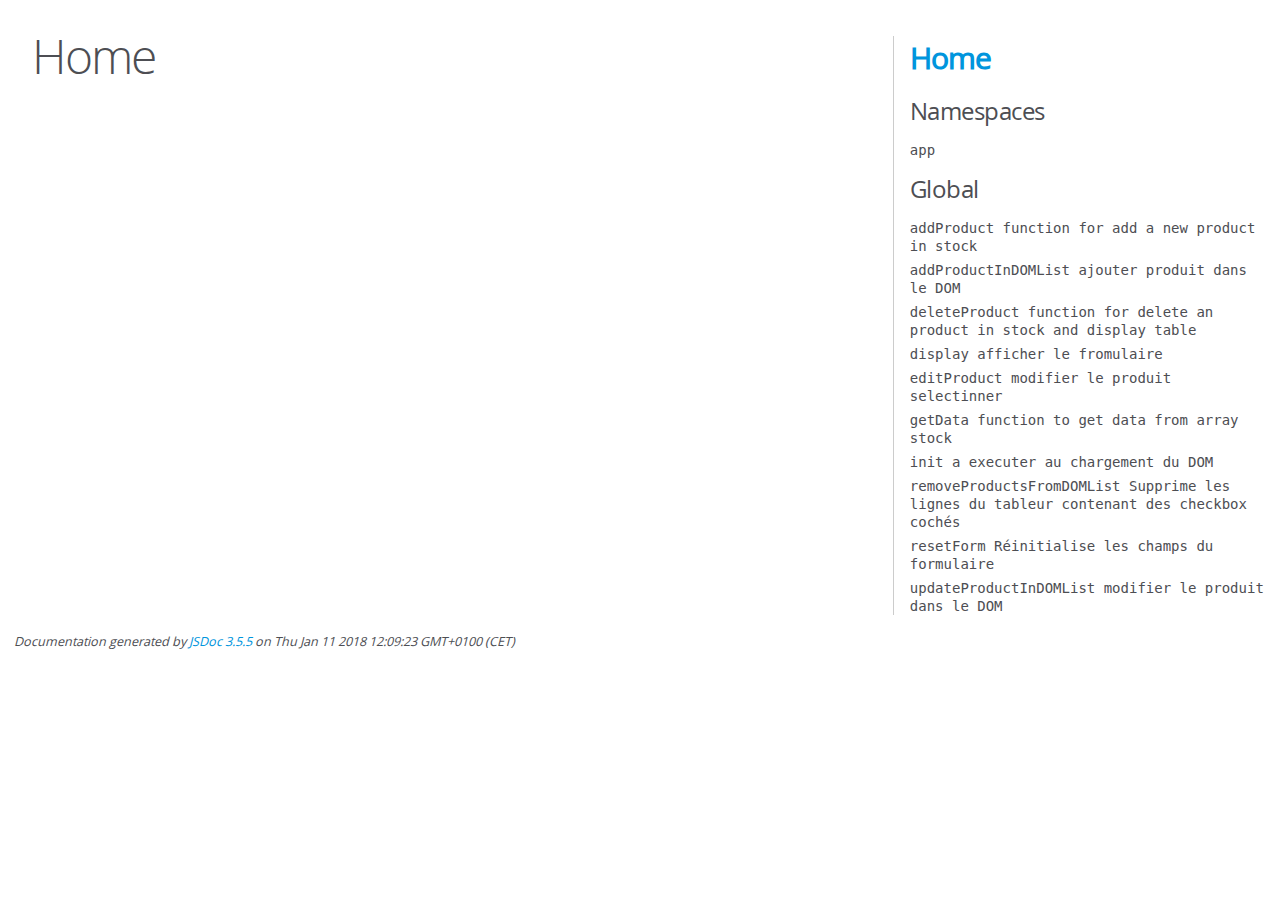
<file: assets/js/out/index.html>
<!DOCTYPE html>
<html lang="en">
<head>
    <meta charset="utf-8">
    <title>JSDoc: Home</title>

    <script src="scripts/prettify/prettify.js"> </script>
    <script src="scripts/prettify/lang-css.js"> </script>
    <!--[if lt IE 9]>
      <script src="//html5shiv.googlecode.com/svn/trunk/html5.js"></script>
    <![endif]-->
    <link type="text/css" rel="stylesheet" href="styles/prettify-tomorrow.css">
    <link type="text/css" rel="stylesheet" href="styles/jsdoc-default.css">
</head>

<body>

<div id="main">

    <h1 class="page-title">Home</h1>

    



    


    <h3> </h3>










    









</div>

<nav>
    <h2><a href="index.html">Home</a></h2><h3>Namespaces</h3><ul><li><a href="app.html">app</a></li></ul><h3>Global</h3><ul><li><a href="global.html#addProductfunctionforaddanewproductinstock">addProduct
function for add a new product in stock</a></li><li><a href="global.html#addProductInDOMListajouterproduitdansleDOM">addProductInDOMList
ajouter produit dans le DOM</a></li><li><a href="global.html#deleteProductfunctionfordeleteanproductinstockanddisplaytable">deleteProduct
function for delete an product in stock and display table</a></li><li><a href="global.html#displayafficherlefromulaire">display
afficher le fromulaire</a></li><li><a href="global.html#editProductmodifierleproduitselectinner">editProduct
modifier le produit selectinner</a></li><li><a href="global.html#getDatafunctiontogetdatafromarraystock">getData
function to get data from array stock</a></li><li><a href="global.html#initaexecuterauchargementduDOM">init
a executer au chargement du DOM</a></li><li><a href="global.html#removeProductsFromDOMListSupprimeleslignesdutableurcontenantdescheckboxcoch%25C3%25A9s">removeProductsFromDOMList
Supprime les lignes du tableur contenant des checkbox cochés</a></li><li><a href="global.html#resetFormR%25C3%25A9initialiseleschampsduformulaire">resetForm
Réinitialise les champs du formulaire</a></li><li><a href="global.html#updateProductInDOMListmodifierleproduitdansleDOM">updateProductInDOMList
modifier le produit dans le DOM</a></li></ul>
</nav>

<br class="clear">

<footer>
    Documentation generated by <a href="https://github.com/jsdoc3/jsdoc">JSDoc 3.5.5</a> on Thu Jan 11 2018 12:09:23 GMT+0100 (CET)
</footer>

<script> prettyPrint(); </script>
<script src="scripts/linenumber.js"> </script>
</body>
</html>
</file>
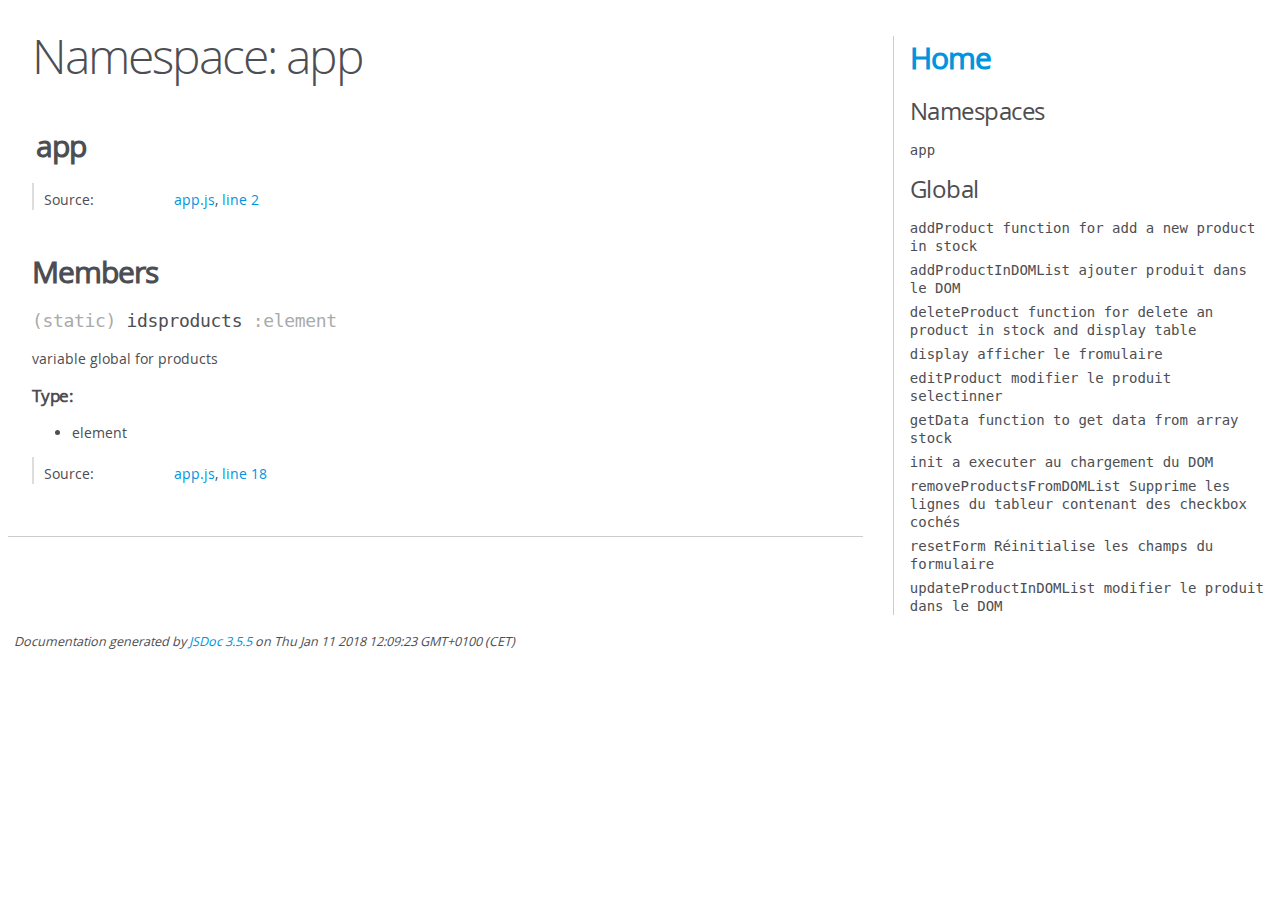
<file: assets/js/out/app.html>
<!DOCTYPE html>
<html lang="en">
<head>
    <meta charset="utf-8">
    <title>JSDoc: Namespace: app</title>

    <script src="scripts/prettify/prettify.js"> </script>
    <script src="scripts/prettify/lang-css.js"> </script>
    <!--[if lt IE 9]>
      <script src="//html5shiv.googlecode.com/svn/trunk/html5.js"></script>
    <![endif]-->
    <link type="text/css" rel="stylesheet" href="styles/prettify-tomorrow.css">
    <link type="text/css" rel="stylesheet" href="styles/jsdoc-default.css">
</head>

<body>

<div id="main">

    <h1 class="page-title">Namespace: app</h1>

    




<section>

<header>
    
        <h2>app</h2>
        
    
</header>

<article>
    <div class="container-overview">
    
        

        


<dl class="details">

    

    

    

    

    

    

    

    

    

    

    

    

    
    <dt class="tag-source">Source:</dt>
    <dd class="tag-source"><ul class="dummy"><li>
        <a href="app.js.html">app.js</a>, <a href="app.js.html#line2">line 2</a>
    </li></ul></dd>
    

    

    

    
</dl>


        
    
    </div>

    

    

    

    

    

    

    
        <h3 class="subsection-title">Members</h3>

        
            
<h4 class="name" id=".idsproducts"><span class="type-signature">(static) </span>idsproducts<span class="type-signature"> :element</span></h4>




<div class="description">
    variable global for products
</div>



    <h5>Type:</h5>
    <ul>
        <li>
            
<span class="param-type">element</span>


        </li>
    </ul>





<dl class="details">

    

    

    

    

    

    

    

    

    

    

    

    

    
    <dt class="tag-source">Source:</dt>
    <dd class="tag-source"><ul class="dummy"><li>
        <a href="app.js.html">app.js</a>, <a href="app.js.html#line18">line 18</a>
    </li></ul></dd>
    

    

    

    
</dl>






        
    

    

    

    
</article>

</section>




</div>

<nav>
    <h2><a href="index.html">Home</a></h2><h3>Namespaces</h3><ul><li><a href="app.html">app</a></li></ul><h3>Global</h3><ul><li><a href="global.html#addProductfunctionforaddanewproductinstock">addProduct
function for add a new product in stock</a></li><li><a href="global.html#addProductInDOMListajouterproduitdansleDOM">addProductInDOMList
ajouter produit dans le DOM</a></li><li><a href="global.html#deleteProductfunctionfordeleteanproductinstockanddisplaytable">deleteProduct
function for delete an product in stock and display table</a></li><li><a href="global.html#displayafficherlefromulaire">display
afficher le fromulaire</a></li><li><a href="global.html#editProductmodifierleproduitselectinner">editProduct
modifier le produit selectinner</a></li><li><a href="global.html#getDatafunctiontogetdatafromarraystock">getData
function to get data from array stock</a></li><li><a href="global.html#initaexecuterauchargementduDOM">init
a executer au chargement du DOM</a></li><li><a href="global.html#removeProductsFromDOMListSupprimeleslignesdutableurcontenantdescheckboxcoch%25C3%25A9s">removeProductsFromDOMList
Supprime les lignes du tableur contenant des checkbox cochés</a></li><li><a href="global.html#resetFormR%25C3%25A9initialiseleschampsduformulaire">resetForm
Réinitialise les champs du formulaire</a></li><li><a href="global.html#updateProductInDOMListmodifierleproduitdansleDOM">updateProductInDOMList
modifier le produit dans le DOM</a></li></ul>
</nav>

<br class="clear">

<footer>
    Documentation generated by <a href="https://github.com/jsdoc3/jsdoc">JSDoc 3.5.5</a> on Thu Jan 11 2018 12:09:23 GMT+0100 (CET)
</footer>

<script> prettyPrint(); </script>
<script src="scripts/linenumber.js"> </script>
</body>
</html>
</file>
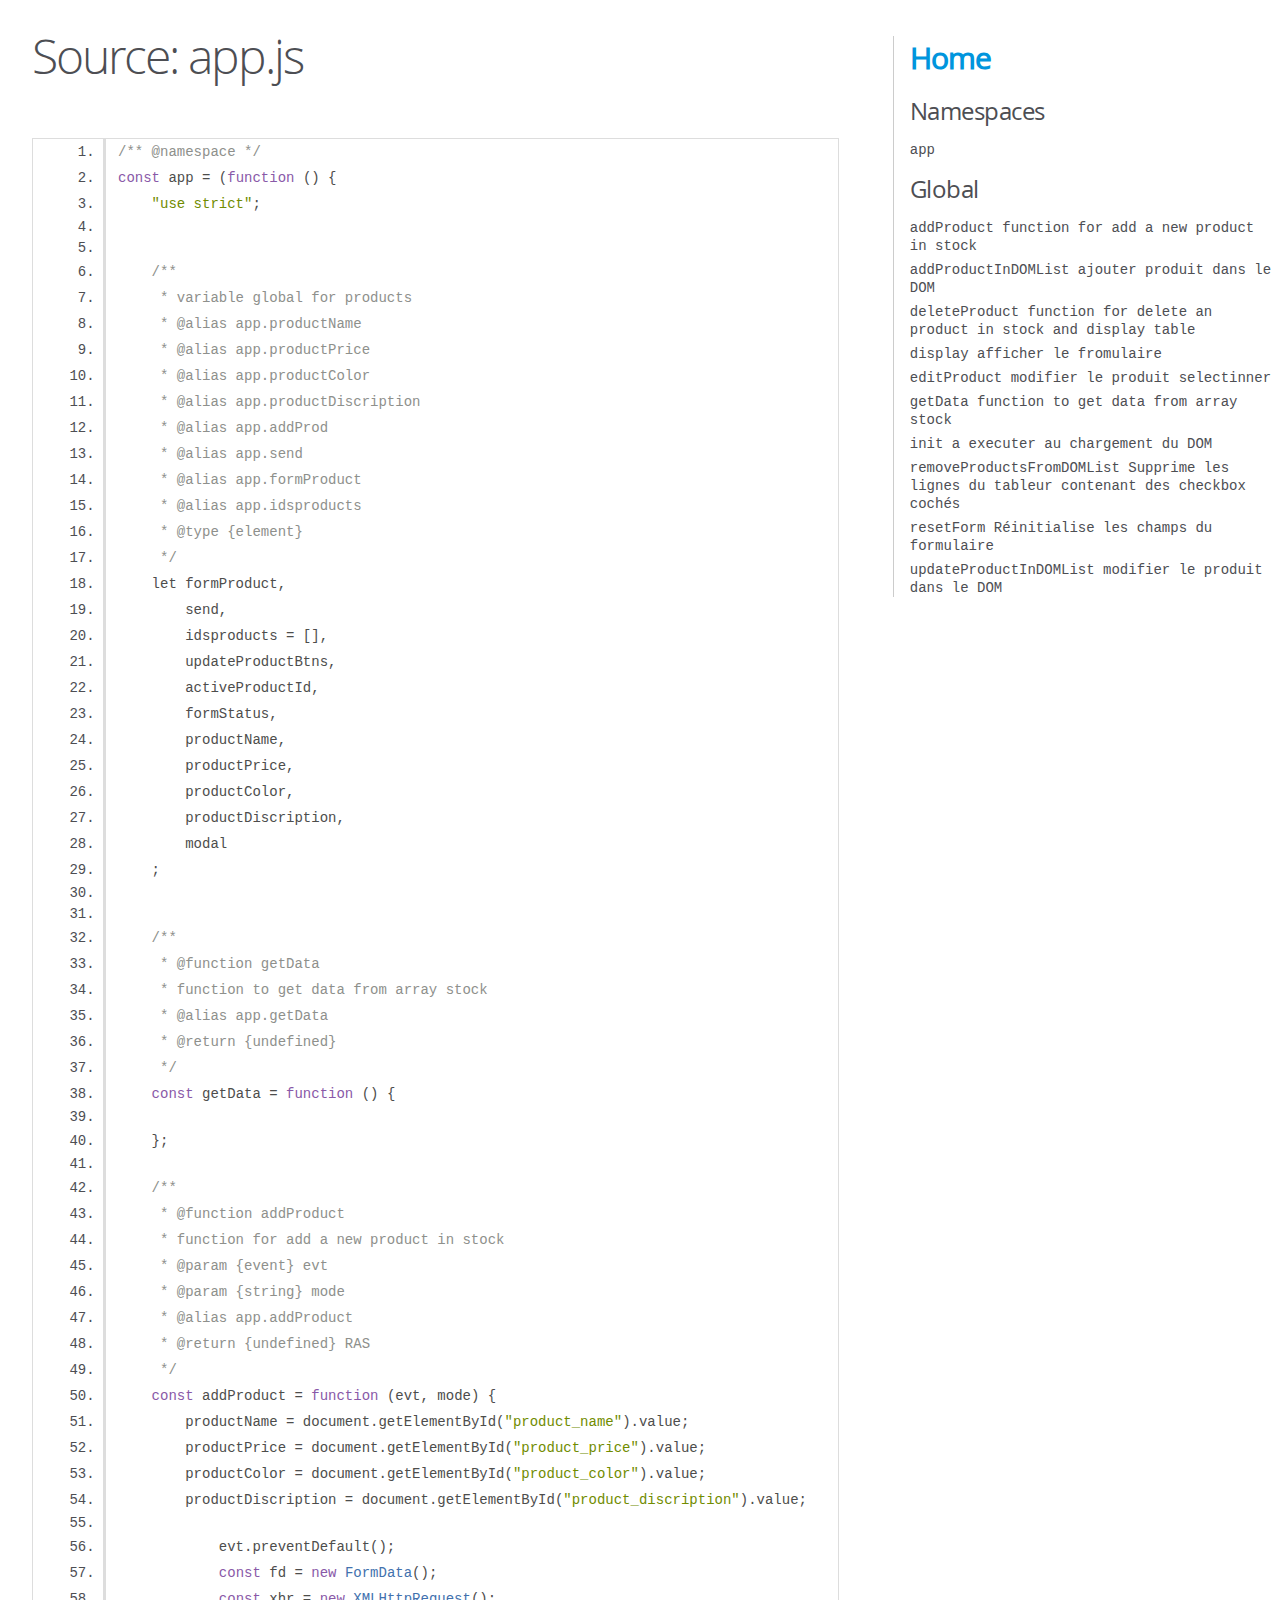
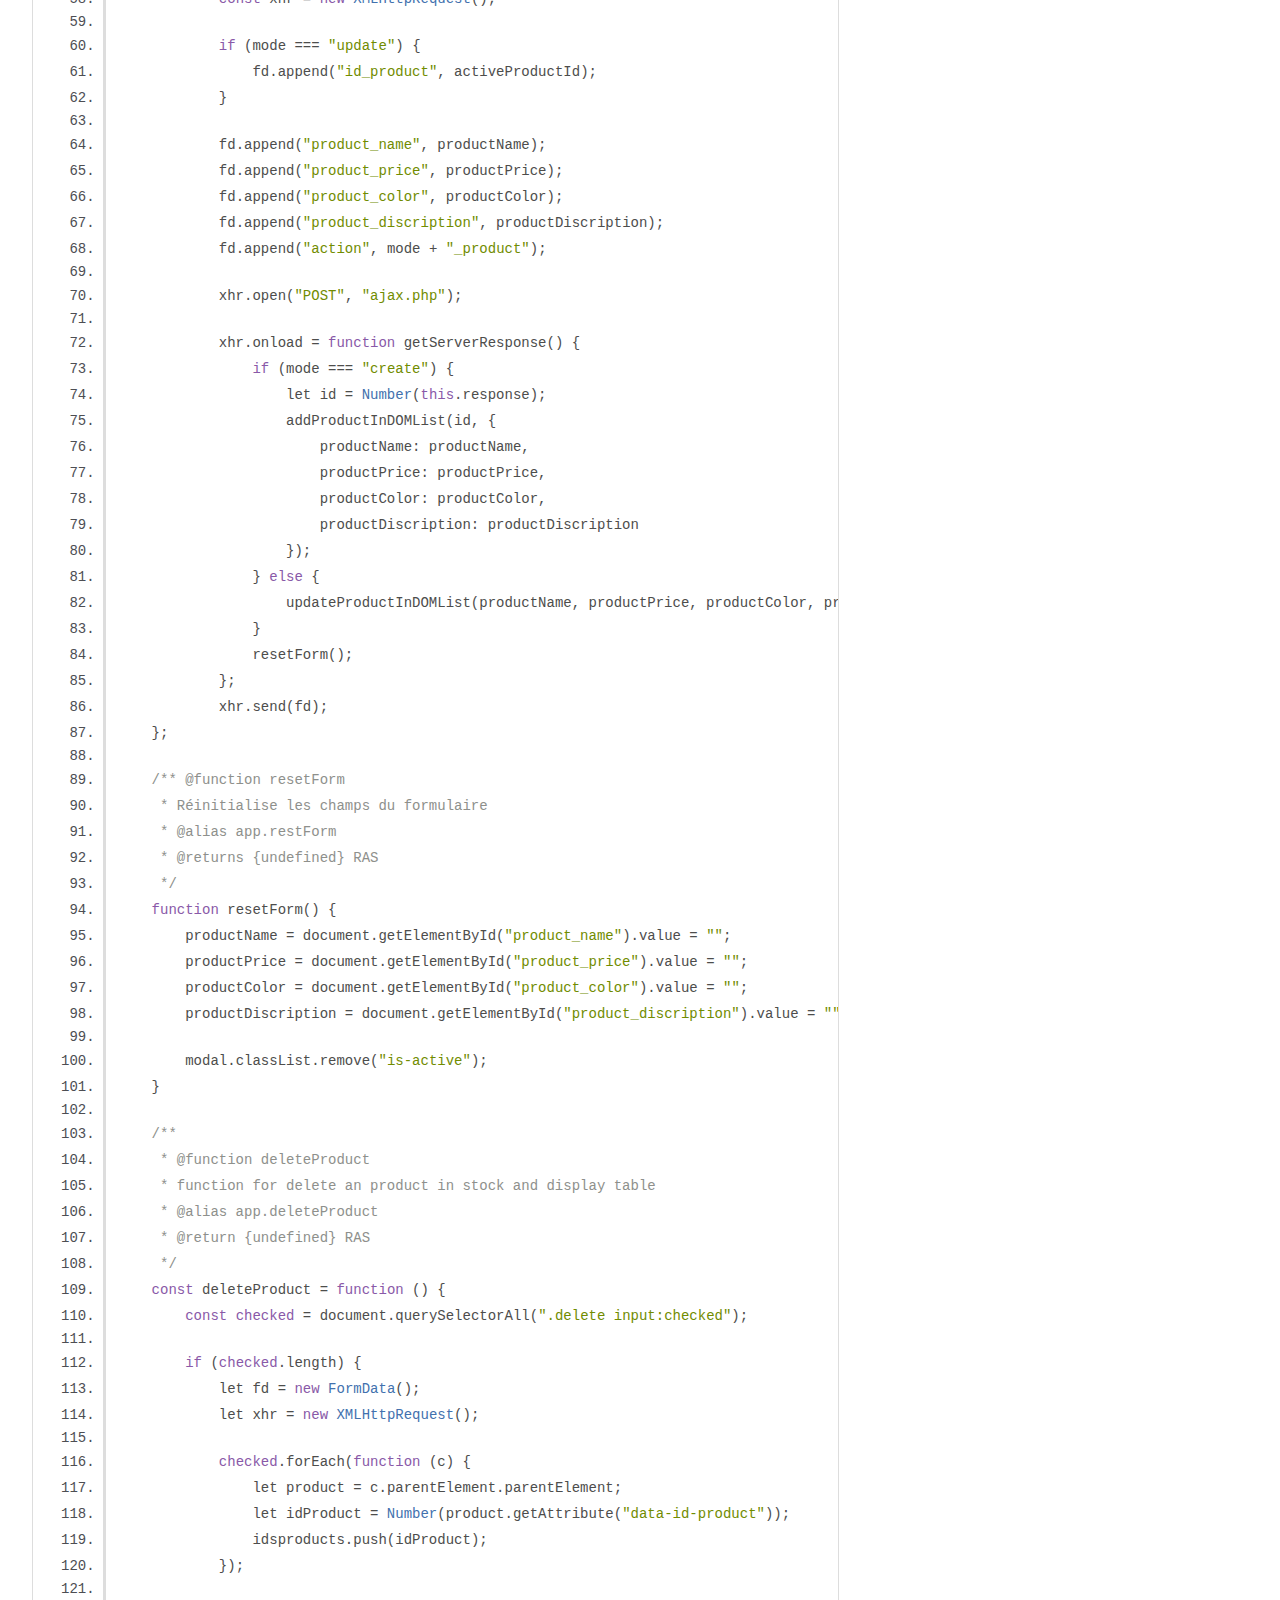
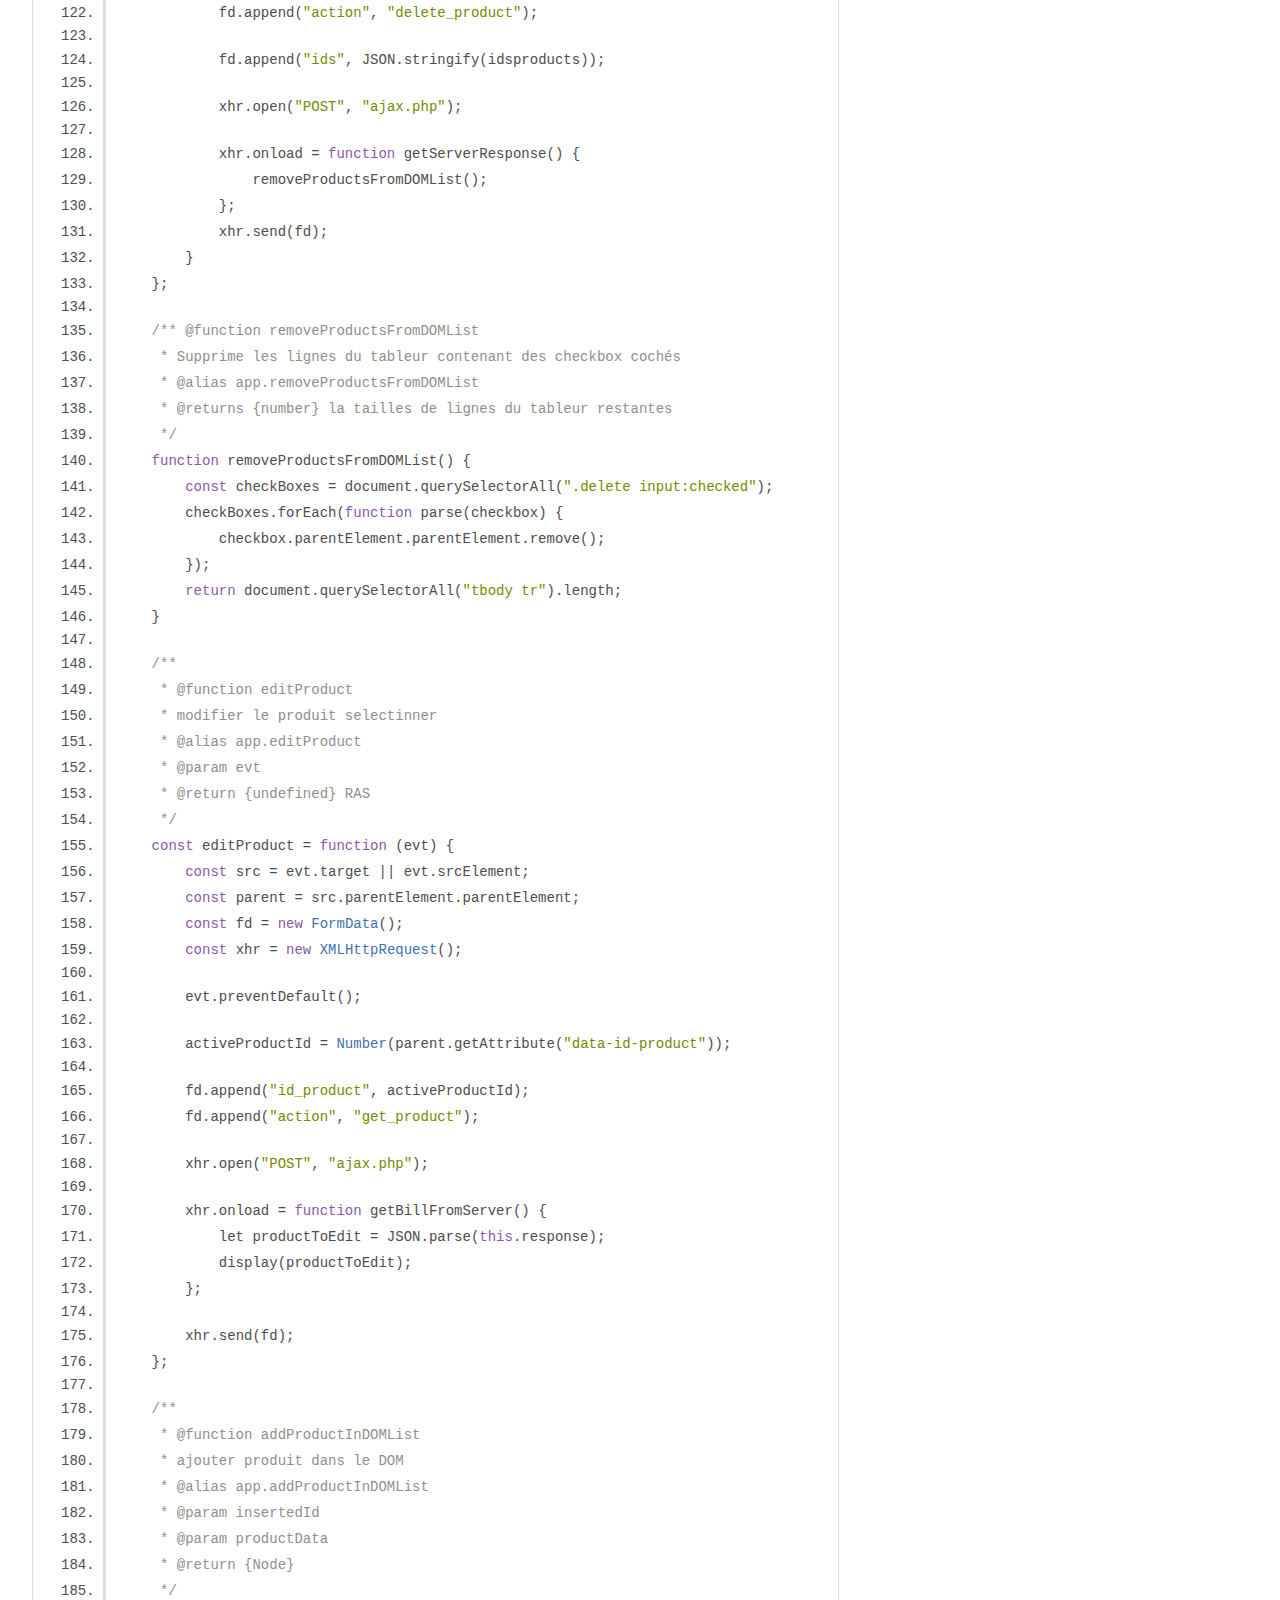
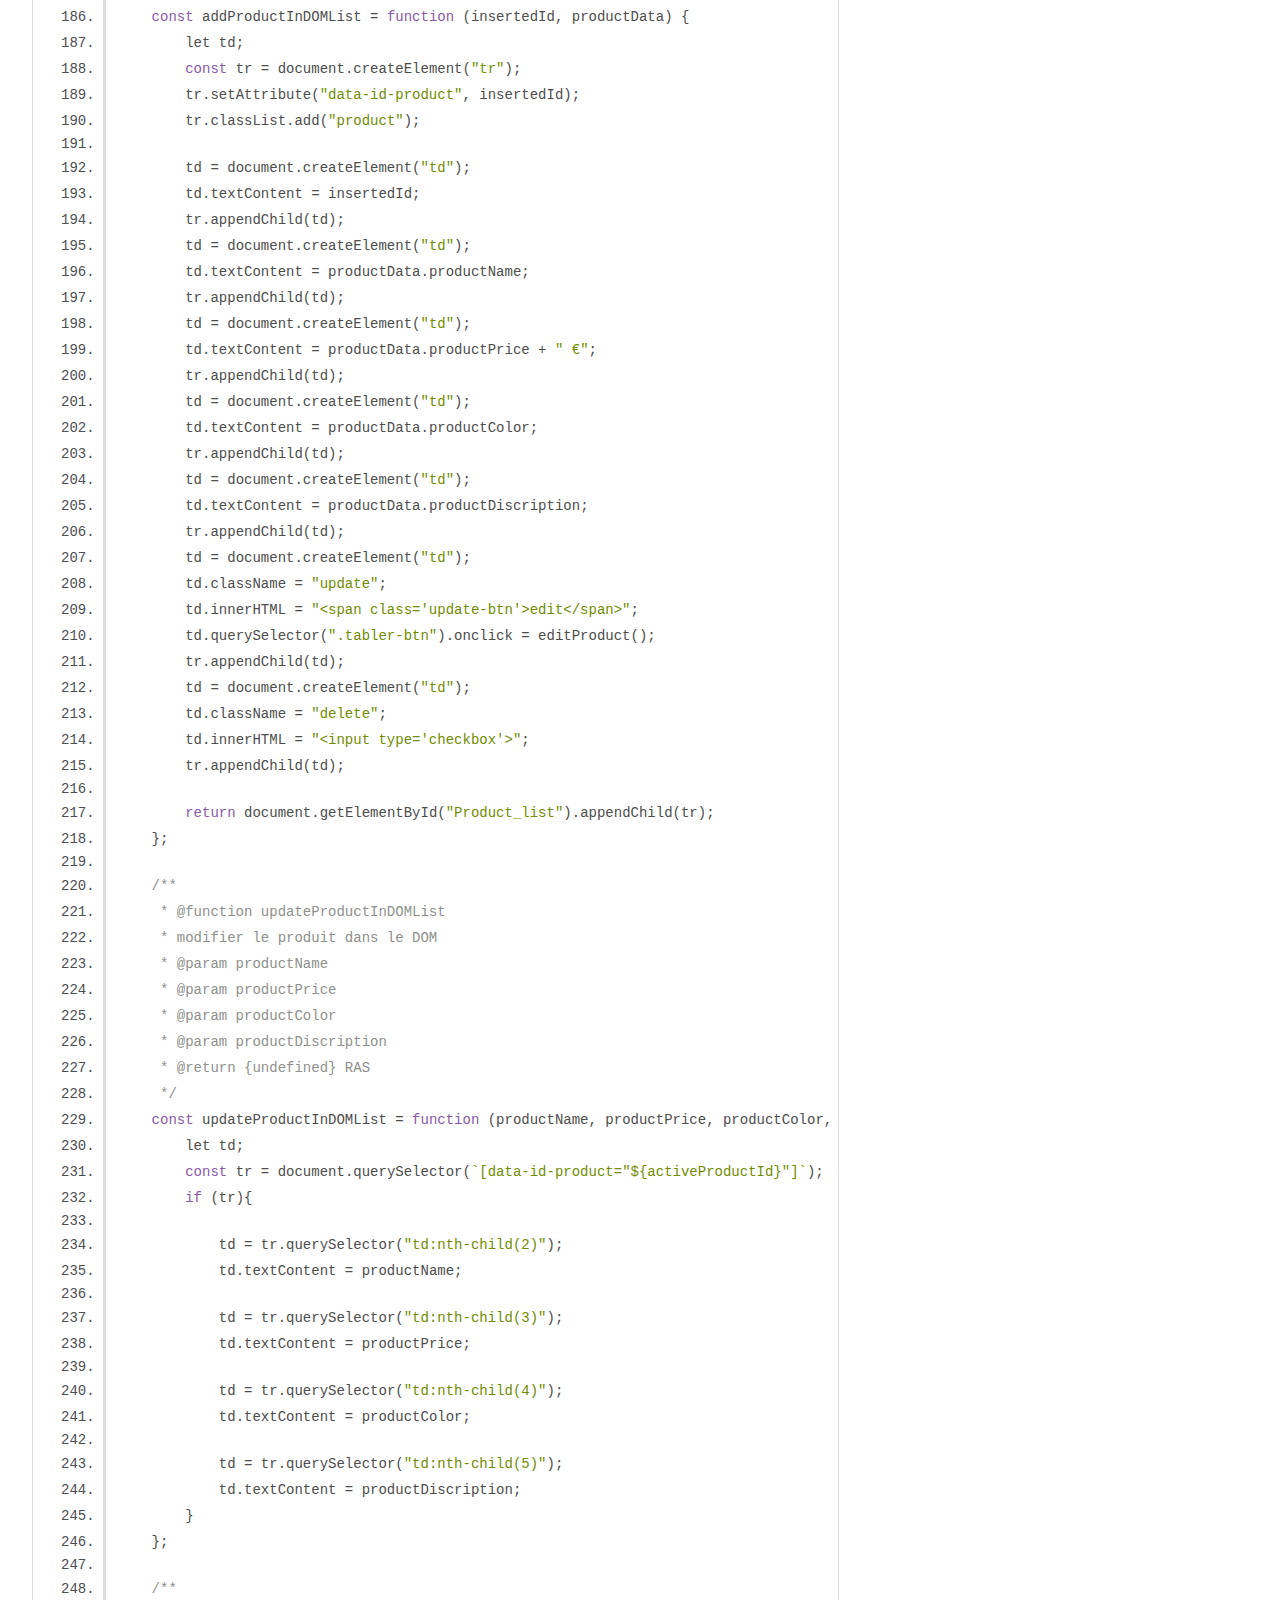
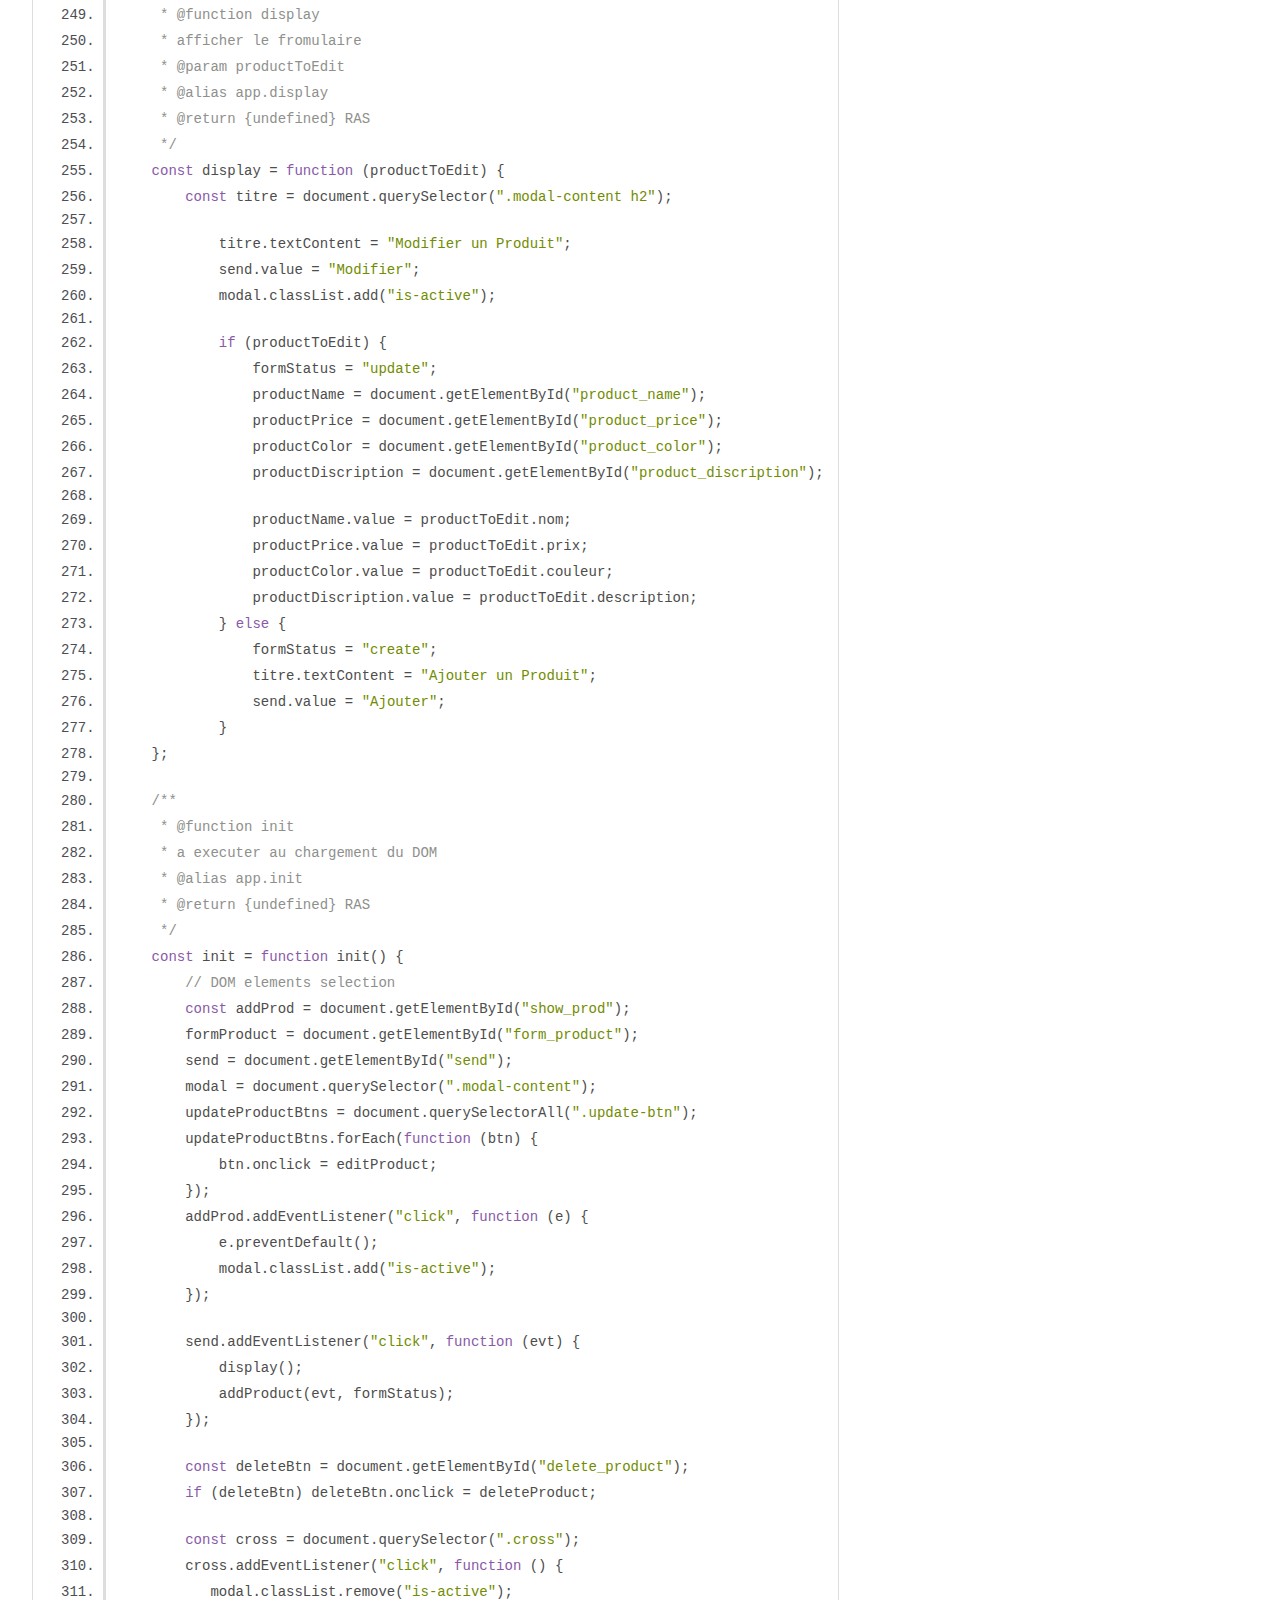
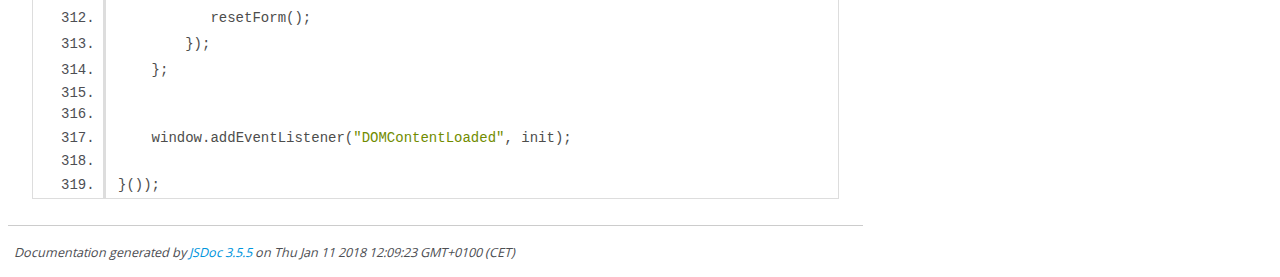
<file: assets/js/out/app.js.html>
<!DOCTYPE html>
<html lang="en">
<head>
    <meta charset="utf-8">
    <title>JSDoc: Source: app.js</title>

    <script src="scripts/prettify/prettify.js"> </script>
    <script src="scripts/prettify/lang-css.js"> </script>
    <!--[if lt IE 9]>
      <script src="//html5shiv.googlecode.com/svn/trunk/html5.js"></script>
    <![endif]-->
    <link type="text/css" rel="stylesheet" href="styles/prettify-tomorrow.css">
    <link type="text/css" rel="stylesheet" href="styles/jsdoc-default.css">
</head>

<body>

<div id="main">

    <h1 class="page-title">Source: app.js</h1>

    



    
    <section>
        <article>
            <pre class="prettyprint source linenums"><code>/** @namespace */
const app = (function () {
    "use strict";


    /**
     * variable global for products
     * @alias app.productName
     * @alias app.productPrice
     * @alias app.productColor
     * @alias app.productDiscription
     * @alias app.addProd
     * @alias app.send
     * @alias app.formProduct
     * @alias app.idsproducts
     * @type {element}
     */
    let formProduct,
        send,
        idsproducts = [],
        updateProductBtns,
        activeProductId,
        formStatus,
        productName,
        productPrice,
        productColor,
        productDiscription,
        modal
    ;


    /**
     * @function getData
     * function to get data from array stock
     * @alias app.getData
     * @return {undefined}
     */
    const getData = function () {

    };

    /**
     * @function addProduct
     * function for add a new product in stock
     * @param {event} evt
     * @param {string} mode
     * @alias app.addProduct
     * @return {undefined} RAS
     */
    const addProduct = function (evt, mode) {
        productName = document.getElementById("product_name").value;
        productPrice = document.getElementById("product_price").value;
        productColor = document.getElementById("product_color").value;
        productDiscription = document.getElementById("product_discription").value;

            evt.preventDefault();
            const fd = new FormData();
            const xhr = new XMLHttpRequest();

            if (mode === "update") {
                fd.append("id_product", activeProductId);
            }

            fd.append("product_name", productName);
            fd.append("product_price", productPrice);
            fd.append("product_color", productColor);
            fd.append("product_discription", productDiscription);
            fd.append("action", mode + "_product");

            xhr.open("POST", "ajax.php");

            xhr.onload = function getServerResponse() {
                if (mode === "create") {
                    let id = Number(this.response);
                    addProductInDOMList(id, {
                        productName: productName,
                        productPrice: productPrice,
                        productColor: productColor,
                        productDiscription: productDiscription
                    });
                } else {
                    updateProductInDOMList(productName, productPrice, productColor, productDiscription);
                }
                resetForm();
            };
            xhr.send(fd);
    };

    /** @function resetForm
     * Réinitialise les champs du formulaire
     * @alias app.restForm
     * @returns {undefined} RAS
     */
    function resetForm() {
        productName = document.getElementById("product_name").value = "";
        productPrice = document.getElementById("product_price").value = "";
        productColor = document.getElementById("product_color").value = "";
        productDiscription = document.getElementById("product_discription").value = "";

        modal.classList.remove("is-active");
    }

    /**
     * @function deleteProduct
     * function for delete an product in stock and display table
     * @alias app.deleteProduct
     * @return {undefined} RAS
     */
    const deleteProduct = function () {
        const checked = document.querySelectorAll(".delete input:checked");

        if (checked.length) {
            let fd = new FormData();
            let xhr = new XMLHttpRequest();

            checked.forEach(function (c) {
                let product = c.parentElement.parentElement;
                let idProduct = Number(product.getAttribute("data-id-product"));
                idsproducts.push(idProduct);
            });

            fd.append("action", "delete_product");

            fd.append("ids", JSON.stringify(idsproducts));

            xhr.open("POST", "ajax.php");

            xhr.onload = function getServerResponse() {
                removeProductsFromDOMList();
            };
            xhr.send(fd);
        }
    };

    /** @function removeProductsFromDOMList
     * Supprime les lignes du tableur contenant des checkbox cochés
     * @alias app.removeProductsFromDOMList
     * @returns {number} la tailles de lignes du tableur restantes
     */
    function removeProductsFromDOMList() {
        const checkBoxes = document.querySelectorAll(".delete input:checked");
        checkBoxes.forEach(function parse(checkbox) {
            checkbox.parentElement.parentElement.remove();
        });
        return document.querySelectorAll("tbody tr").length;
    }

    /**
     * @function editProduct
     * modifier le produit selectinner
     * @alias app.editProduct
     * @param evt
     * @return {undefined} RAS
     */
    const editProduct = function (evt) {
        const src = evt.target || evt.srcElement;
        const parent = src.parentElement.parentElement;
        const fd = new FormData();
        const xhr = new XMLHttpRequest();

        evt.preventDefault();

        activeProductId = Number(parent.getAttribute("data-id-product"));

        fd.append("id_product", activeProductId);
        fd.append("action", "get_product");

        xhr.open("POST", "ajax.php");

        xhr.onload = function getBillFromServer() {
            let productToEdit = JSON.parse(this.response);
            display(productToEdit);
        };

        xhr.send(fd);
    };

    /**
     * @function addProductInDOMList
     * ajouter produit dans le DOM
     * @alias app.addProductInDOMList
     * @param insertedId
     * @param productData
     * @return {Node}
     */
    const addProductInDOMList = function (insertedId, productData) {
        let td;
        const tr = document.createElement("tr");
        tr.setAttribute("data-id-product", insertedId);
        tr.classList.add("product");

        td = document.createElement("td");
        td.textContent = insertedId;
        tr.appendChild(td);
        td = document.createElement("td");
        td.textContent = productData.productName;
        tr.appendChild(td);
        td = document.createElement("td");
        td.textContent = productData.productPrice + " €";
        tr.appendChild(td);
        td = document.createElement("td");
        td.textContent = productData.productColor;
        tr.appendChild(td);
        td = document.createElement("td");
        td.textContent = productData.productDiscription;
        tr.appendChild(td);
        td = document.createElement("td");
        td.className = "update";
        td.innerHTML = "&lt;span class='update-btn'>edit&lt;/span>";
        td.querySelector(".tabler-btn").onclick = editProduct();
        tr.appendChild(td);
        td = document.createElement("td");
        td.className = "delete";
        td.innerHTML = "&lt;input type='checkbox'>";
        tr.appendChild(td);

        return document.getElementById("Product_list").appendChild(tr);
    };

    /**
     * @function updateProductInDOMList
     * modifier le produit dans le DOM
     * @param productName
     * @param productPrice
     * @param productColor
     * @param productDiscription
     * @return {undefined} RAS
     */
    const updateProductInDOMList = function (productName, productPrice, productColor, productDiscription) {
        let td;
        const tr = document.querySelector(`[data-id-product="${activeProductId}"]`);
        if (tr){

            td = tr.querySelector("td:nth-child(2)");
            td.textContent = productName;

            td = tr.querySelector("td:nth-child(3)");
            td.textContent = productPrice;

            td = tr.querySelector("td:nth-child(4)");
            td.textContent = productColor;

            td = tr.querySelector("td:nth-child(5)");
            td.textContent = productDiscription;
        }
    };

    /**
     * @function display
     * afficher le fromulaire
     * @param productToEdit
     * @alias app.display
     * @return {undefined} RAS
     */
    const display = function (productToEdit) {
        const titre = document.querySelector(".modal-content h2");

            titre.textContent = "Modifier un Produit";
            send.value = "Modifier";
            modal.classList.add("is-active");

            if (productToEdit) {
                formStatus = "update";
                productName = document.getElementById("product_name");
                productPrice = document.getElementById("product_price");
                productColor = document.getElementById("product_color");
                productDiscription = document.getElementById("product_discription");

                productName.value = productToEdit.nom;
                productPrice.value = productToEdit.prix;
                productColor.value = productToEdit.couleur;
                productDiscription.value = productToEdit.description;
            } else {
                formStatus = "create";
                titre.textContent = "Ajouter un Produit";
                send.value = "Ajouter";
            }
    };

    /**
     * @function init
     * a executer au chargement du DOM
     * @alias app.init
     * @return {undefined} RAS
     */
    const init = function init() {
        // DOM elements selection
        const addProd = document.getElementById("show_prod");
        formProduct = document.getElementById("form_product");
        send = document.getElementById("send");
        modal = document.querySelector(".modal-content");
        updateProductBtns = document.querySelectorAll(".update-btn");
        updateProductBtns.forEach(function (btn) {
            btn.onclick = editProduct;
        });
        addProd.addEventListener("click", function (e) {
            e.preventDefault();
            modal.classList.add("is-active");
        });

        send.addEventListener("click", function (evt) {
            display();
            addProduct(evt, formStatus);
        });

        const deleteBtn = document.getElementById("delete_product");
        if (deleteBtn) deleteBtn.onclick = deleteProduct;

        const cross = document.querySelector(".cross");
        cross.addEventListener("click", function () {
           modal.classList.remove("is-active");
           resetForm();
        });
    };


    window.addEventListener("DOMContentLoaded", init);

}());</code></pre>
        </article>
    </section>




</div>

<nav>
    <h2><a href="index.html">Home</a></h2><h3>Namespaces</h3><ul><li><a href="app.html">app</a></li></ul><h3>Global</h3><ul><li><a href="global.html#addProductfunctionforaddanewproductinstock">addProduct
function for add a new product in stock</a></li><li><a href="global.html#addProductInDOMListajouterproduitdansleDOM">addProductInDOMList
ajouter produit dans le DOM</a></li><li><a href="global.html#deleteProductfunctionfordeleteanproductinstockanddisplaytable">deleteProduct
function for delete an product in stock and display table</a></li><li><a href="global.html#displayafficherlefromulaire">display
afficher le fromulaire</a></li><li><a href="global.html#editProductmodifierleproduitselectinner">editProduct
modifier le produit selectinner</a></li><li><a href="global.html#getDatafunctiontogetdatafromarraystock">getData
function to get data from array stock</a></li><li><a href="global.html#initaexecuterauchargementduDOM">init
a executer au chargement du DOM</a></li><li><a href="global.html#removeProductsFromDOMListSupprimeleslignesdutableurcontenantdescheckboxcoch%25C3%25A9s">removeProductsFromDOMList
Supprime les lignes du tableur contenant des checkbox cochés</a></li><li><a href="global.html#resetFormR%25C3%25A9initialiseleschampsduformulaire">resetForm
Réinitialise les champs du formulaire</a></li><li><a href="global.html#updateProductInDOMListmodifierleproduitdansleDOM">updateProductInDOMList
modifier le produit dans le DOM</a></li></ul>
</nav>

<br class="clear">

<footer>
    Documentation generated by <a href="https://github.com/jsdoc3/jsdoc">JSDoc 3.5.5</a> on Thu Jan 11 2018 12:09:23 GMT+0100 (CET)
</footer>

<script> prettyPrint(); </script>
<script src="scripts/linenumber.js"> </script>
</body>
</html>
</file>
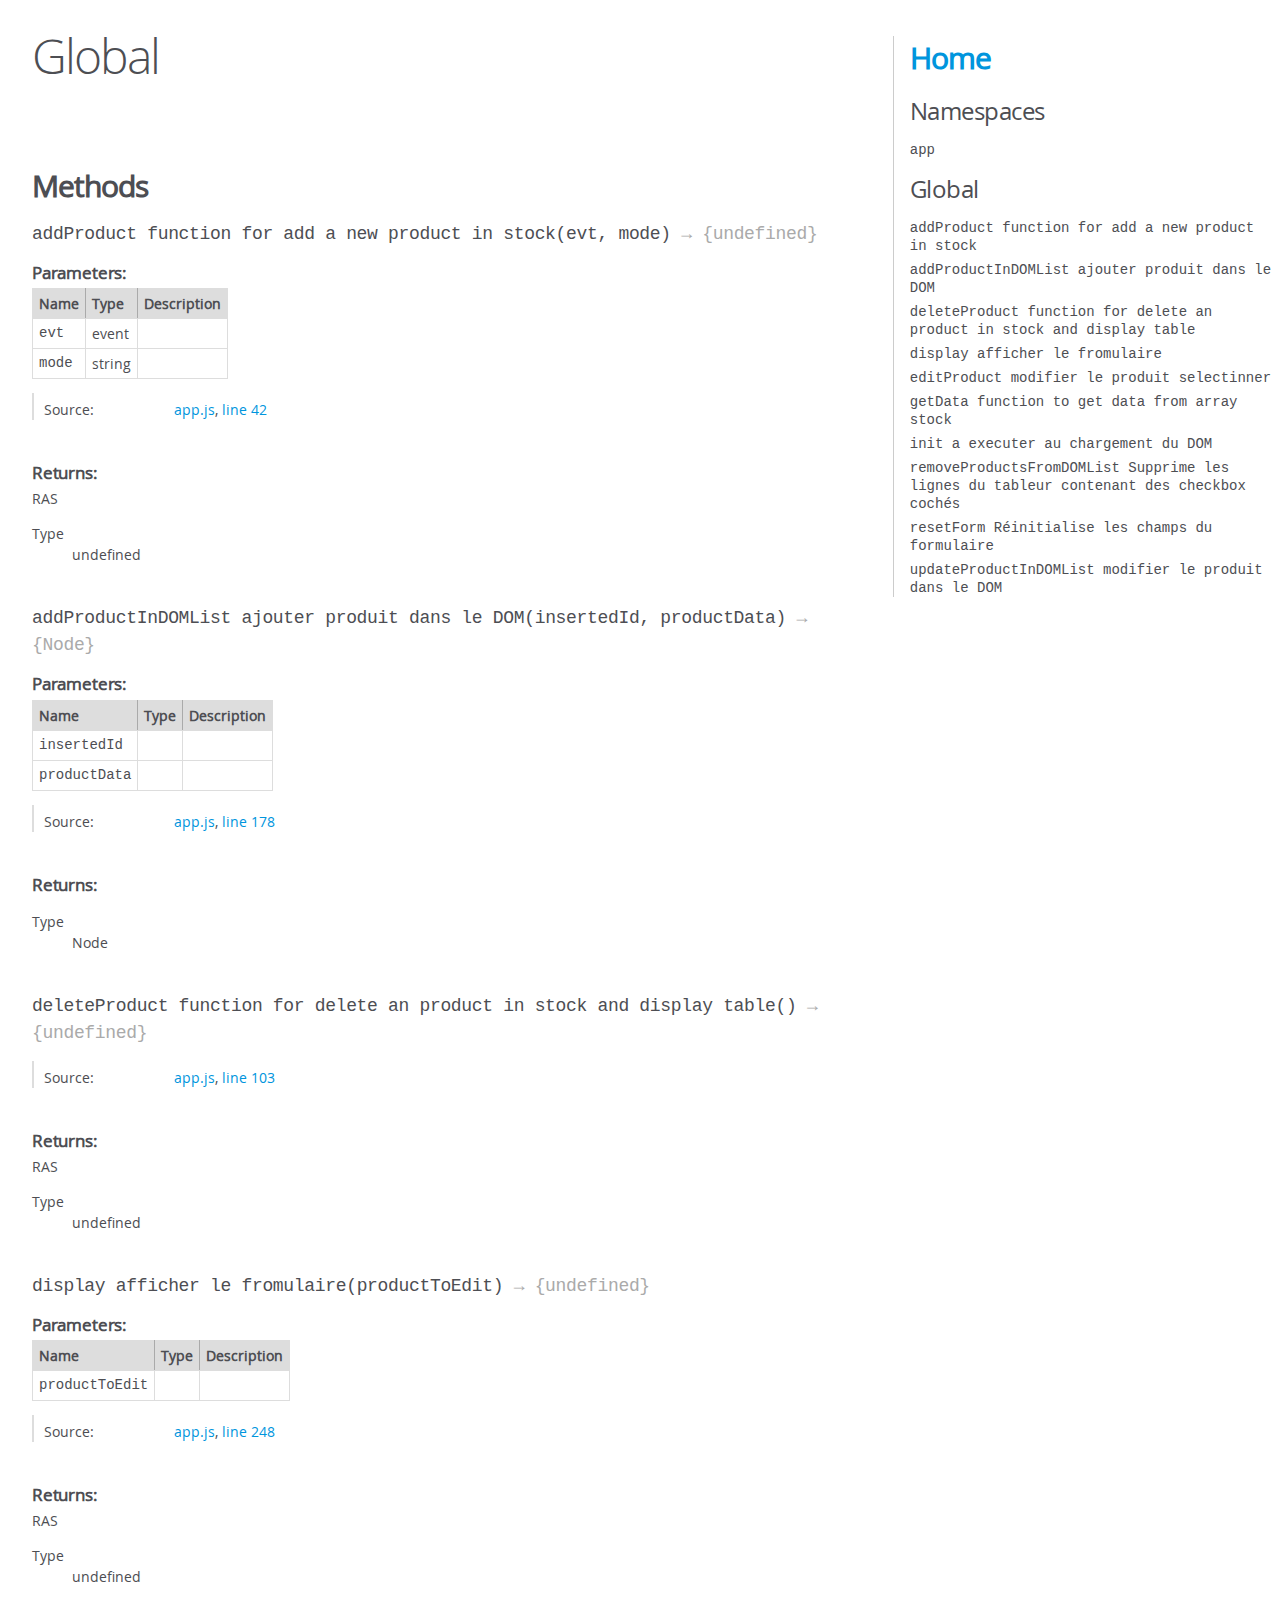
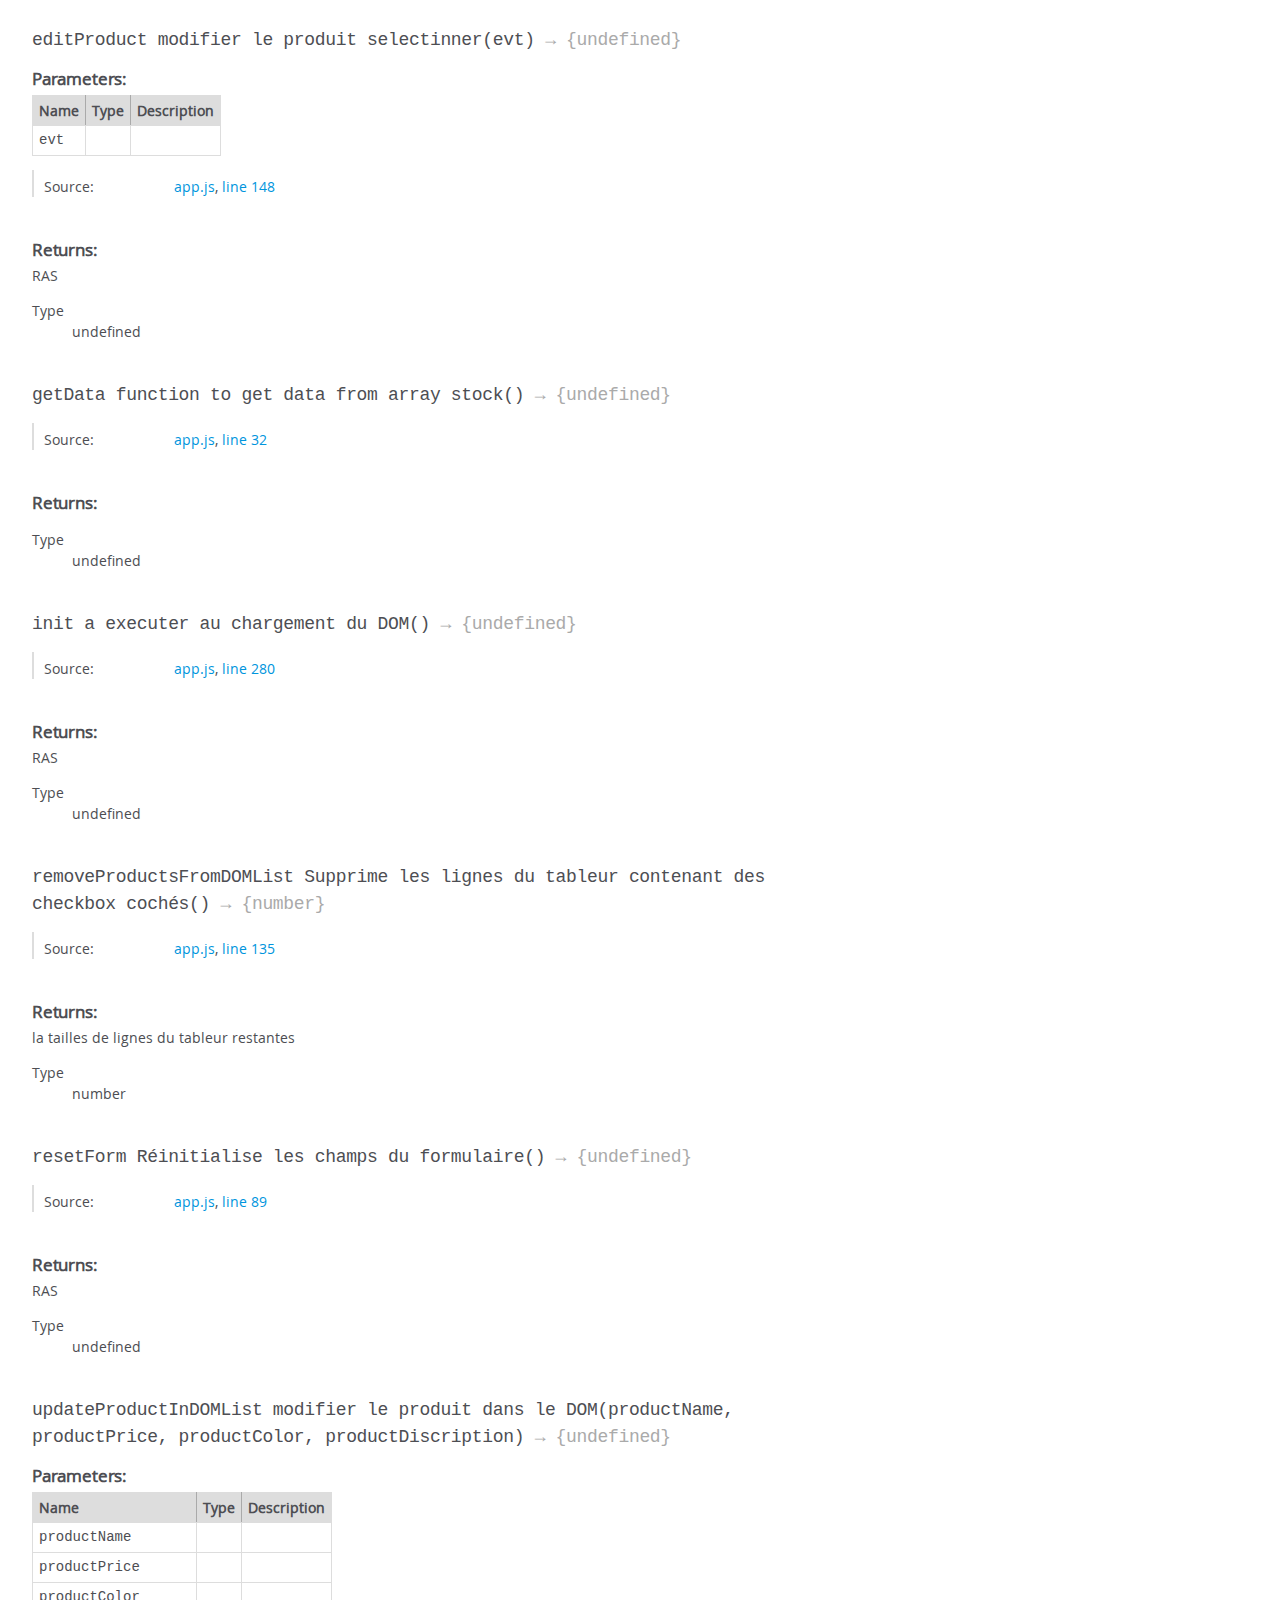
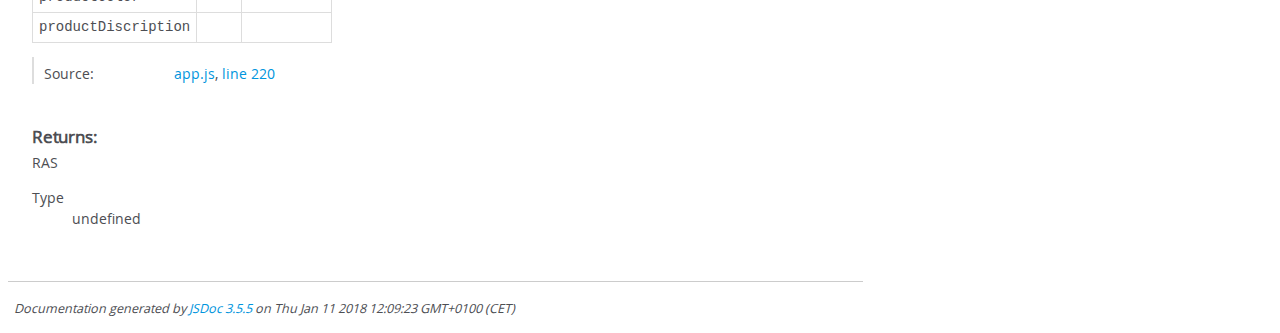
<file: assets/js/out/global.html>
<!DOCTYPE html>
<html lang="en">
<head>
    <meta charset="utf-8">
    <title>JSDoc: Global</title>

    <script src="scripts/prettify/prettify.js"> </script>
    <script src="scripts/prettify/lang-css.js"> </script>
    <!--[if lt IE 9]>
      <script src="//html5shiv.googlecode.com/svn/trunk/html5.js"></script>
    <![endif]-->
    <link type="text/css" rel="stylesheet" href="styles/prettify-tomorrow.css">
    <link type="text/css" rel="stylesheet" href="styles/jsdoc-default.css">
</head>

<body>

<div id="main">

    <h1 class="page-title">Global</h1>

    




<section>

<header>
    
        <h2></h2>
        
    
</header>

<article>
    <div class="container-overview">
    
        

        


<dl class="details">

    

    

    

    

    

    

    

    

    

    

    

    

    

    

    

    
</dl>


        
    
    </div>

    

    

    

    

    

    

    

    
        <h3 class="subsection-title">Methods</h3>

        
            

    

    
    <h4 class="name" id="addProductfunctionforaddanewproductinstock"><span class="type-signature"></span>addProduct
function for add a new product in stock<span class="signature">(evt, mode)</span><span class="type-signature"> &rarr; {undefined}</span></h4>
    

    











    <h5>Parameters:</h5>
    

<table class="params">
    <thead>
    <tr>
        
        <th>Name</th>
        

        <th>Type</th>

        

        

        <th class="last">Description</th>
    </tr>
    </thead>

    <tbody>
    

        <tr>
            
                <td class="name"><code>evt</code></td>
            

            <td class="type">
            
                
<span class="param-type">event</span>


            
            </td>

            

            

            <td class="description last"></td>
        </tr>

    

        <tr>
            
                <td class="name"><code>mode</code></td>
            

            <td class="type">
            
                
<span class="param-type">string</span>


            
            </td>

            

            

            <td class="description last"></td>
        </tr>

    
    </tbody>
</table>






<dl class="details">

    

    

    

    

    

    

    

    

    

    

    

    

    
    <dt class="tag-source">Source:</dt>
    <dd class="tag-source"><ul class="dummy"><li>
        <a href="app.js.html">app.js</a>, <a href="app.js.html#line42">line 42</a>
    </li></ul></dd>
    

    

    

    
</dl>













<h5>Returns:</h5>

        
<div class="param-desc">
    RAS
</div>



<dl>
    <dt>
        Type
    </dt>
    <dd>
        
<span class="param-type">undefined</span>


    </dd>
</dl>

    





        
            

    

    
    <h4 class="name" id="addProductInDOMListajouterproduitdansleDOM"><span class="type-signature"></span>addProductInDOMList
ajouter produit dans le DOM<span class="signature">(insertedId, productData)</span><span class="type-signature"> &rarr; {Node}</span></h4>
    

    











    <h5>Parameters:</h5>
    

<table class="params">
    <thead>
    <tr>
        
        <th>Name</th>
        

        <th>Type</th>

        

        

        <th class="last">Description</th>
    </tr>
    </thead>

    <tbody>
    

        <tr>
            
                <td class="name"><code>insertedId</code></td>
            

            <td class="type">
            
            </td>

            

            

            <td class="description last"></td>
        </tr>

    

        <tr>
            
                <td class="name"><code>productData</code></td>
            

            <td class="type">
            
            </td>

            

            

            <td class="description last"></td>
        </tr>

    
    </tbody>
</table>






<dl class="details">

    

    

    

    

    

    

    

    

    

    

    

    

    
    <dt class="tag-source">Source:</dt>
    <dd class="tag-source"><ul class="dummy"><li>
        <a href="app.js.html">app.js</a>, <a href="app.js.html#line178">line 178</a>
    </li></ul></dd>
    

    

    

    
</dl>













<h5>Returns:</h5>

        


<dl>
    <dt>
        Type
    </dt>
    <dd>
        
<span class="param-type">Node</span>


    </dd>
</dl>

    





        
            

    

    
    <h4 class="name" id="deleteProductfunctionfordeleteanproductinstockanddisplaytable"><span class="type-signature"></span>deleteProduct
function for delete an product in stock and display table<span class="signature">()</span><span class="type-signature"> &rarr; {undefined}</span></h4>
    

    















<dl class="details">

    

    

    

    

    

    

    

    

    

    

    

    

    
    <dt class="tag-source">Source:</dt>
    <dd class="tag-source"><ul class="dummy"><li>
        <a href="app.js.html">app.js</a>, <a href="app.js.html#line103">line 103</a>
    </li></ul></dd>
    

    

    

    
</dl>













<h5>Returns:</h5>

        
<div class="param-desc">
    RAS
</div>



<dl>
    <dt>
        Type
    </dt>
    <dd>
        
<span class="param-type">undefined</span>


    </dd>
</dl>

    





        
            

    

    
    <h4 class="name" id="displayafficherlefromulaire"><span class="type-signature"></span>display
afficher le fromulaire<span class="signature">(productToEdit)</span><span class="type-signature"> &rarr; {undefined}</span></h4>
    

    











    <h5>Parameters:</h5>
    

<table class="params">
    <thead>
    <tr>
        
        <th>Name</th>
        

        <th>Type</th>

        

        

        <th class="last">Description</th>
    </tr>
    </thead>

    <tbody>
    

        <tr>
            
                <td class="name"><code>productToEdit</code></td>
            

            <td class="type">
            
            </td>

            

            

            <td class="description last"></td>
        </tr>

    
    </tbody>
</table>






<dl class="details">

    

    

    

    

    

    

    

    

    

    

    

    

    
    <dt class="tag-source">Source:</dt>
    <dd class="tag-source"><ul class="dummy"><li>
        <a href="app.js.html">app.js</a>, <a href="app.js.html#line248">line 248</a>
    </li></ul></dd>
    

    

    

    
</dl>













<h5>Returns:</h5>

        
<div class="param-desc">
    RAS
</div>



<dl>
    <dt>
        Type
    </dt>
    <dd>
        
<span class="param-type">undefined</span>


    </dd>
</dl>

    





        
            

    

    
    <h4 class="name" id="editProductmodifierleproduitselectinner"><span class="type-signature"></span>editProduct
modifier le produit selectinner<span class="signature">(evt)</span><span class="type-signature"> &rarr; {undefined}</span></h4>
    

    











    <h5>Parameters:</h5>
    

<table class="params">
    <thead>
    <tr>
        
        <th>Name</th>
        

        <th>Type</th>

        

        

        <th class="last">Description</th>
    </tr>
    </thead>

    <tbody>
    

        <tr>
            
                <td class="name"><code>evt</code></td>
            

            <td class="type">
            
            </td>

            

            

            <td class="description last"></td>
        </tr>

    
    </tbody>
</table>






<dl class="details">

    

    

    

    

    

    

    

    

    

    

    

    

    
    <dt class="tag-source">Source:</dt>
    <dd class="tag-source"><ul class="dummy"><li>
        <a href="app.js.html">app.js</a>, <a href="app.js.html#line148">line 148</a>
    </li></ul></dd>
    

    

    

    
</dl>













<h5>Returns:</h5>

        
<div class="param-desc">
    RAS
</div>



<dl>
    <dt>
        Type
    </dt>
    <dd>
        
<span class="param-type">undefined</span>


    </dd>
</dl>

    





        
            

    

    
    <h4 class="name" id="getDatafunctiontogetdatafromarraystock"><span class="type-signature"></span>getData
function to get data from array stock<span class="signature">()</span><span class="type-signature"> &rarr; {undefined}</span></h4>
    

    















<dl class="details">

    

    

    

    

    

    

    

    

    

    

    

    

    
    <dt class="tag-source">Source:</dt>
    <dd class="tag-source"><ul class="dummy"><li>
        <a href="app.js.html">app.js</a>, <a href="app.js.html#line32">line 32</a>
    </li></ul></dd>
    

    

    

    
</dl>













<h5>Returns:</h5>

        


<dl>
    <dt>
        Type
    </dt>
    <dd>
        
<span class="param-type">undefined</span>


    </dd>
</dl>

    





        
            

    

    
    <h4 class="name" id="initaexecuterauchargementduDOM"><span class="type-signature"></span>init
a executer au chargement du DOM<span class="signature">()</span><span class="type-signature"> &rarr; {undefined}</span></h4>
    

    















<dl class="details">

    

    

    

    

    

    

    

    

    

    

    

    

    
    <dt class="tag-source">Source:</dt>
    <dd class="tag-source"><ul class="dummy"><li>
        <a href="app.js.html">app.js</a>, <a href="app.js.html#line280">line 280</a>
    </li></ul></dd>
    

    

    

    
</dl>













<h5>Returns:</h5>

        
<div class="param-desc">
    RAS
</div>



<dl>
    <dt>
        Type
    </dt>
    <dd>
        
<span class="param-type">undefined</span>


    </dd>
</dl>

    





        
            

    

    
    <h4 class="name" id="removeProductsFromDOMListSupprimeleslignesdutableurcontenantdescheckboxcoch%C3%A9s"><span class="type-signature"></span>removeProductsFromDOMList
Supprime les lignes du tableur contenant des checkbox cochés<span class="signature">()</span><span class="type-signature"> &rarr; {number}</span></h4>
    

    















<dl class="details">

    

    

    

    

    

    

    

    

    

    

    

    

    
    <dt class="tag-source">Source:</dt>
    <dd class="tag-source"><ul class="dummy"><li>
        <a href="app.js.html">app.js</a>, <a href="app.js.html#line135">line 135</a>
    </li></ul></dd>
    

    

    

    
</dl>













<h5>Returns:</h5>

        
<div class="param-desc">
    la tailles de lignes du tableur restantes
</div>



<dl>
    <dt>
        Type
    </dt>
    <dd>
        
<span class="param-type">number</span>


    </dd>
</dl>

    





        
            

    

    
    <h4 class="name" id="resetFormR%C3%A9initialiseleschampsduformulaire"><span class="type-signature"></span>resetForm
Réinitialise les champs du formulaire<span class="signature">()</span><span class="type-signature"> &rarr; {undefined}</span></h4>
    

    















<dl class="details">

    

    

    

    

    

    

    

    

    

    

    

    

    
    <dt class="tag-source">Source:</dt>
    <dd class="tag-source"><ul class="dummy"><li>
        <a href="app.js.html">app.js</a>, <a href="app.js.html#line89">line 89</a>
    </li></ul></dd>
    

    

    

    
</dl>













<h5>Returns:</h5>

        
<div class="param-desc">
    RAS
</div>



<dl>
    <dt>
        Type
    </dt>
    <dd>
        
<span class="param-type">undefined</span>


    </dd>
</dl>

    





        
            

    

    
    <h4 class="name" id="updateProductInDOMListmodifierleproduitdansleDOM"><span class="type-signature"></span>updateProductInDOMList
modifier le produit dans le DOM<span class="signature">(productName, productPrice, productColor, productDiscription)</span><span class="type-signature"> &rarr; {undefined}</span></h4>
    

    











    <h5>Parameters:</h5>
    

<table class="params">
    <thead>
    <tr>
        
        <th>Name</th>
        

        <th>Type</th>

        

        

        <th class="last">Description</th>
    </tr>
    </thead>

    <tbody>
    

        <tr>
            
                <td class="name"><code>productName</code></td>
            

            <td class="type">
            
            </td>

            

            

            <td class="description last"></td>
        </tr>

    

        <tr>
            
                <td class="name"><code>productPrice</code></td>
            

            <td class="type">
            
            </td>

            

            

            <td class="description last"></td>
        </tr>

    

        <tr>
            
                <td class="name"><code>productColor</code></td>
            

            <td class="type">
            
            </td>

            

            

            <td class="description last"></td>
        </tr>

    

        <tr>
            
                <td class="name"><code>productDiscription</code></td>
            

            <td class="type">
            
            </td>

            

            

            <td class="description last"></td>
        </tr>

    
    </tbody>
</table>






<dl class="details">

    

    

    

    

    

    

    

    

    

    

    

    

    
    <dt class="tag-source">Source:</dt>
    <dd class="tag-source"><ul class="dummy"><li>
        <a href="app.js.html">app.js</a>, <a href="app.js.html#line220">line 220</a>
    </li></ul></dd>
    

    

    

    
</dl>













<h5>Returns:</h5>

        
<div class="param-desc">
    RAS
</div>



<dl>
    <dt>
        Type
    </dt>
    <dd>
        
<span class="param-type">undefined</span>


    </dd>
</dl>

    





        
    

    

    
</article>

</section>




</div>

<nav>
    <h2><a href="index.html">Home</a></h2><h3>Namespaces</h3><ul><li><a href="app.html">app</a></li></ul><h3>Global</h3><ul><li><a href="global.html#addProductfunctionforaddanewproductinstock">addProduct
function for add a new product in stock</a></li><li><a href="global.html#addProductInDOMListajouterproduitdansleDOM">addProductInDOMList
ajouter produit dans le DOM</a></li><li><a href="global.html#deleteProductfunctionfordeleteanproductinstockanddisplaytable">deleteProduct
function for delete an product in stock and display table</a></li><li><a href="global.html#displayafficherlefromulaire">display
afficher le fromulaire</a></li><li><a href="global.html#editProductmodifierleproduitselectinner">editProduct
modifier le produit selectinner</a></li><li><a href="global.html#getDatafunctiontogetdatafromarraystock">getData
function to get data from array stock</a></li><li><a href="global.html#initaexecuterauchargementduDOM">init
a executer au chargement du DOM</a></li><li><a href="global.html#removeProductsFromDOMListSupprimeleslignesdutableurcontenantdescheckboxcoch%25C3%25A9s">removeProductsFromDOMList
Supprime les lignes du tableur contenant des checkbox cochés</a></li><li><a href="global.html#resetFormR%25C3%25A9initialiseleschampsduformulaire">resetForm
Réinitialise les champs du formulaire</a></li><li><a href="global.html#updateProductInDOMListmodifierleproduitdansleDOM">updateProductInDOMList
modifier le produit dans le DOM</a></li></ul>
</nav>

<br class="clear">

<footer>
    Documentation generated by <a href="https://github.com/jsdoc3/jsdoc">JSDoc 3.5.5</a> on Thu Jan 11 2018 12:09:23 GMT+0100 (CET)
</footer>

<script> prettyPrint(); </script>
<script src="scripts/linenumber.js"> </script>
</body>
</html>
</file>
<file: assets/js/out/styles/prettify-tomorrow.css>
/* Tomorrow Theme */
/* Original theme - https://github.com/chriskempson/tomorrow-theme */
/* Pretty printing styles. Used with prettify.js. */
/* SPAN elements with the classes below are added by prettyprint. */
/* plain text */
.pln {
  color: #4d4d4c; }

@media screen {
  /* string content */
  .str {
    color: #718c00; }

  /* a keyword */
  .kwd {
    color: #8959a8; }

  /* a comment */
  .com {
    color: #8e908c; }

  /* a type name */
  .typ {
    color: #4271ae; }

  /* a literal value */
  .lit {
    color: #f5871f; }

  /* punctuation */
  .pun {
    color: #4d4d4c; }

  /* lisp open bracket */
  .opn {
    color: #4d4d4c; }

  /* lisp close bracket */
  .clo {
    color: #4d4d4c; }

  /* a markup tag name */
  .tag {
    color: #c82829; }

  /* a markup attribute name */
  .atn {
    color: #f5871f; }

  /* a markup attribute value */
  .atv {
    color: #3e999f; }

  /* a declaration */
  .dec {
    color: #f5871f; }

  /* a variable name */
  .var {
    color: #c82829; }

  /* a function name */
  .fun {
    color: #4271ae; } }
/* Use higher contrast and text-weight for printable form. */
@media print, projection {
  .str {
    color: #060; }

  .kwd {
    color: #006;
    font-weight: bold; }

  .com {
    color: #600;
    font-style: italic; }

  .typ {
    color: #404;
    font-weight: bold; }

  .lit {
    color: #044; }

  .pun, .opn, .clo {
    color: #440; }

  .tag {
    color: #006;
    font-weight: bold; }

  .atn {
    color: #404; }

  .atv {
    color: #060; } }
/* Style */
/*
pre.prettyprint {
  background: white;
  font-family: Consolas, Monaco, 'Andale Mono', monospace;
  font-size: 12px;
  line-height: 1.5;
  border: 1px solid #ccc;
  padding: 10px; }
*/

/* Specify class=linenums on a pre to get line numbering */
ol.linenums {
  margin-top: 0;
  margin-bottom: 0; }

/* IE indents via margin-left */
li.L0,
li.L1,
li.L2,
li.L3,
li.L4,
li.L5,
li.L6,
li.L7,
li.L8,
li.L9 {
  /* */ }

/* Alternate shading for lines */
li.L1,
li.L3,
li.L5,
li.L7,
li.L9 {
  /* */ }
</file>
<file: assets/js/out/styles/jsdoc-default.css>
@font-face {
    font-family: 'Open Sans';
    font-weight: normal;
    font-style: normal;
    src: url('../fonts/OpenSans-Regular-webfont.eot');
    src:
        local('Open Sans'),
        local('OpenSans'),
        url('../fonts/OpenSans-Regular-webfont.eot?#iefix') format('embedded-opentype'),
        url('../fonts/OpenSans-Regular-webfont.woff') format('woff'),
        url('../fonts/OpenSans-Regular-webfont.svg#open_sansregular') format('svg');
}

@font-face {
    font-family: 'Open Sans Light';
    font-weight: normal;
    font-style: normal;
    src: url('../fonts/OpenSans-Light-webfont.eot');
    src:
        local('Open Sans Light'),
        local('OpenSans Light'),
        url('../fonts/OpenSans-Light-webfont.eot?#iefix') format('embedded-opentype'),
        url('../fonts/OpenSans-Light-webfont.woff') format('woff'),
        url('../fonts/OpenSans-Light-webfont.svg#open_sanslight') format('svg');
}

html
{
    overflow: auto;
    background-color: #fff;
    font-size: 14px;
}

body
{
    font-family: 'Open Sans', sans-serif;
    line-height: 1.5;
    color: #4d4e53;
    background-color: white;
}

a, a:visited, a:active {
    color: #0095dd;
    text-decoration: none;
}

a:hover {
    text-decoration: underline;
}

header
{
    display: block;
    padding: 0px 4px;
}

tt, code, kbd, samp {
    font-family: Consolas, Monaco, 'Andale Mono', monospace;
}

.class-description {
    font-size: 130%;
    line-height: 140%;
    margin-bottom: 1em;
    margin-top: 1em;
}

.class-description:empty {
    margin: 0;
}

#main {
    float: left;
    width: 70%;
}

article dl {
    margin-bottom: 40px;
}

article img {
  max-width: 100%;
}

section
{
    display: block;
    background-color: #fff;
    padding: 12px 24px;
    border-bottom: 1px solid #ccc;
    margin-right: 30px;
}

.variation {
    display: none;
}

.signature-attributes {
    font-size: 60%;
    color: #aaa;
    font-style: italic;
    font-weight: lighter;
}

nav
{
    display: block;
    float: right;
    margin-top: 28px;
    width: 30%;
    box-sizing: border-box;
    border-left: 1px solid #ccc;
    padding-left: 16px;
}

nav ul {
    font-family: 'Lucida Grande', 'Lucida Sans Unicode', arial, sans-serif;
    font-size: 100%;
    line-height: 17px;
    padding: 0;
    margin: 0;
    list-style-type: none;
}

nav ul a, nav ul a:visited, nav ul a:active {
    font-family: Consolas, Monaco, 'Andale Mono', monospace;
    line-height: 18px;
    color: #4D4E53;
}

nav h3 {
    margin-top: 12px;
}

nav li {
    margin-top: 6px;
}

footer {
    display: block;
    padding: 6px;
    margin-top: 12px;
    font-style: italic;
    font-size: 90%;
}

h1, h2, h3, h4 {
    font-weight: 200;
    margin: 0;
}

h1
{
    font-family: 'Open Sans Light', sans-serif;
    font-size: 48px;
    letter-spacing: -2px;
    margin: 12px 24px 20px;
}

h2, h3.subsection-title
{
    font-size: 30px;
    font-weight: 700;
    letter-spacing: -1px;
    margin-bottom: 12px;
}

h3
{
    font-size: 24px;
    letter-spacing: -0.5px;
    margin-bottom: 12px;
}

h4
{
    font-size: 18px;
    letter-spacing: -0.33px;
    margin-bottom: 12px;
    color: #4d4e53;
}

h5, .container-overview .subsection-title
{
    font-size: 120%;
    font-weight: bold;
    letter-spacing: -0.01em;
    margin: 8px 0 3px 0;
}

h6
{
    font-size: 100%;
    letter-spacing: -0.01em;
    margin: 6px 0 3px 0;
    font-style: italic;
}

table
{
    border-spacing: 0;
    border: 0;
    border-collapse: collapse;
}

td, th
{
    border: 1px solid #ddd;
    margin: 0px;
    text-align: left;
    vertical-align: top;
    padding: 4px 6px;
    display: table-cell;
}

thead tr
{
    background-color: #ddd;
    font-weight: bold;
}

th { border-right: 1px solid #aaa; }
tr > th:last-child { border-right: 1px solid #ddd; }

.ancestors, .attribs { color: #999; }
.ancestors a, .attribs a
{
    color: #999 !important;
    text-decoration: none;
}

.clear
{
    clear: both;
}

.important
{
    font-weight: bold;
    color: #950B02;
}

.yes-def {
    text-indent: -1000px;
}

.type-signature {
    color: #aaa;
}

.name, .signature {
    font-family: Consolas, Monaco, 'Andale Mono', monospace;
}

.details { margin-top: 14px; border-left: 2px solid #DDD; }
.details dt { width: 120px; float: left; padding-left: 10px;  padding-top: 6px; }
.details dd { margin-left: 70px; }
.details ul { margin: 0; }
.details ul { list-style-type: none; }
.details li { margin-left: 30px; padding-top: 6px; }
.details pre.prettyprint { margin: 0 }
.details .object-value { padding-top: 0; }

.description {
    margin-bottom: 1em;
    margin-top: 1em;
}

.code-caption
{
    font-style: italic;
    font-size: 107%;
    margin: 0;
}

.prettyprint
{
    border: 1px solid #ddd;
    width: 80%;
    overflow: auto;
}

.prettyprint.source {
    width: inherit;
}

.prettyprint code
{
    font-size: 100%;
    line-height: 18px;
    display: block;
    padding: 4px 12px;
    margin: 0;
    background-color: #fff;
    color: #4D4E53;
}

.prettyprint code span.line
{
  display: inline-block;
}

.prettyprint.linenums
{
  padding-left: 70px;
  -webkit-user-select: none;
  -moz-user-select: none;
  -ms-user-select: none;
  user-select: none;
}

.prettyprint.linenums ol
{
  padding-left: 0;
}

.prettyprint.linenums li
{
  border-left: 3px #ddd solid;
}

.prettyprint.linenums li.selected,
.prettyprint.linenums li.selected *
{
  background-color: lightyellow;
}

.prettyprint.linenums li *
{
  -webkit-user-select: text;
  -moz-user-select: text;
  -ms-user-select: text;
  user-select: text;
}

.params .name, .props .name, .name code {
    color: #4D4E53;
    font-family: Consolas, Monaco, 'Andale Mono', monospace;
    font-size: 100%;
}

.params td.description > p:first-child,
.props td.description > p:first-child
{
    margin-top: 0;
    padding-top: 0;
}

.params td.description > p:last-child,
.props td.description > p:last-child
{
    margin-bottom: 0;
    padding-bottom: 0;
}

.disabled {
    color: #454545;
}
</file>
